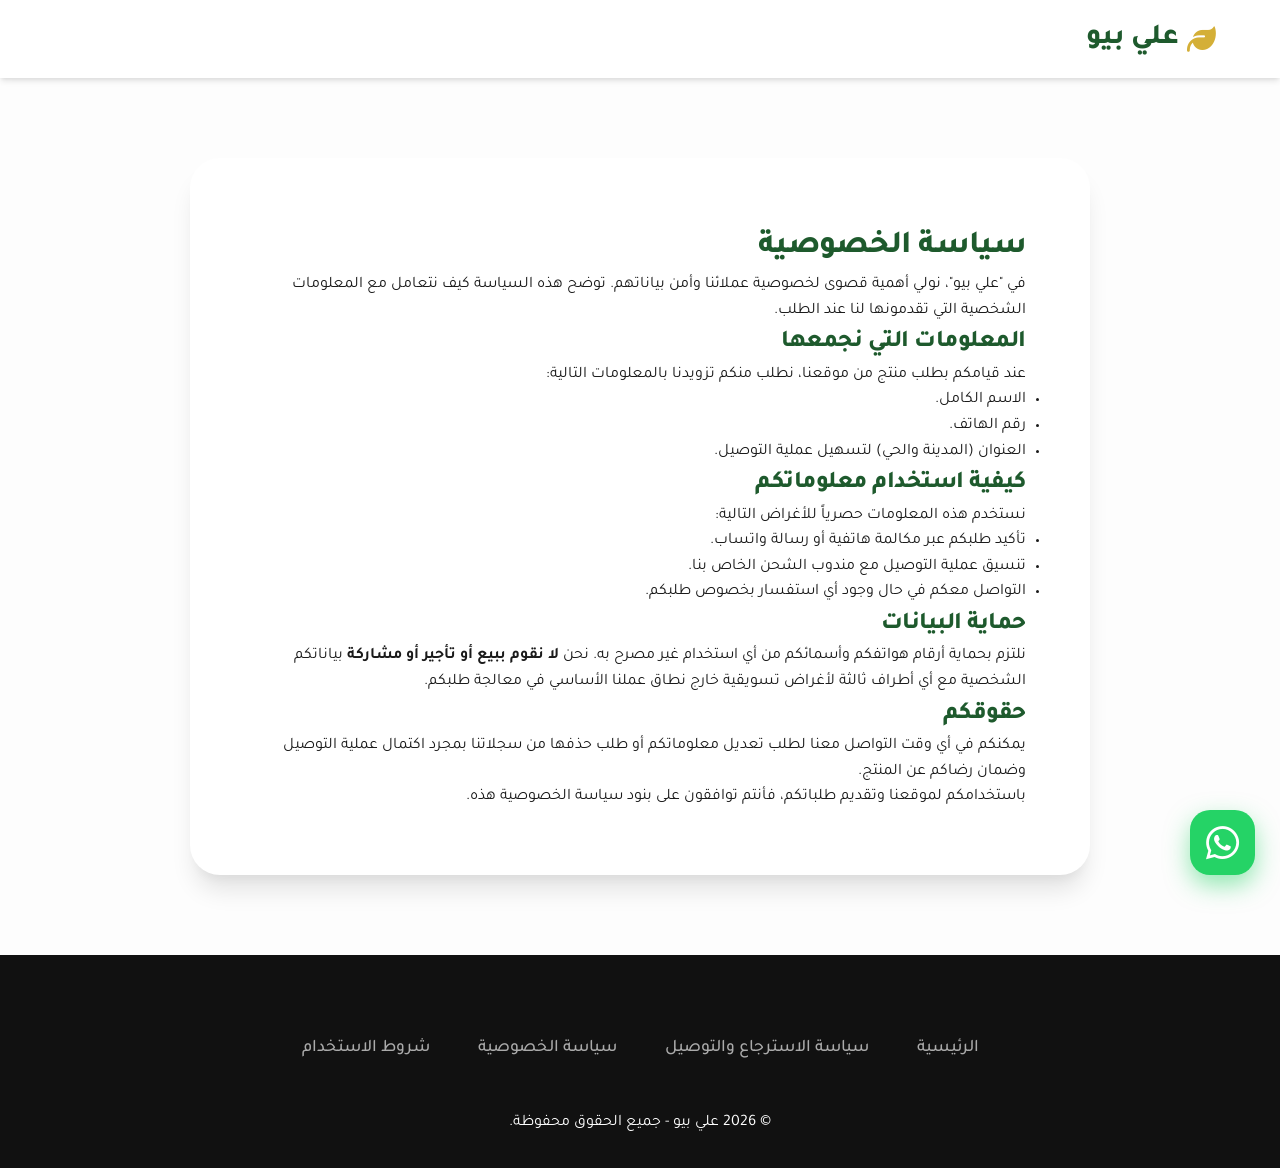
<file: privacy-policy.html>
<!DOCTYPE html>
<html lang="ar" dir="rtl">
<head>
    <meta charset="UTF-8">
    <meta name="viewport" content="width=device-width, initial-scale=1.0">
    <title>سياسة الخصوصية - علي بيو</title>
    <link rel="stylesheet" href="style.css">
    <link rel="stylesheet" href="https://cdnjs.cloudflare.com/ajax/libs/font-awesome/6.4.0/css/all.min.css">
</head>
<body>

<nav class="navbar">
    <a href="index.html" class="brand"><i class="fa-solid fa-leaf"></i> علي بيو</a>
</nav>

<div class="page-container">
    <h1>سياسة الخصوصية</h1>
    
    <p>في "علي بيو"، نولي أهمية قصوى لخصوصية عملائنا وأمن بياناتهم. توضح هذه السياسة كيف نتعامل مع المعلومات الشخصية التي تقدمونها لنا عند الطلب.</p>

    <h2>المعلومات التي نجمعها</h2>
    <p>عند قيامكم بطلب منتج من موقعنا، نطلب منكم تزويدنا بالمعلومات التالية:</p>
    <ul>
        <li>الاسم الكامل.</li>
        <li>رقم الهاتف.</li>
        <li>العنوان (المدينة والحي) لتسهيل عملية التوصيل.</li>
    </ul>

    <h2>كيفية استخدام معلوماتكم</h2>
    <p>نستخدم هذه المعلومات حصرياً للأغراض التالية:</p>
    <ul>
        <li>تأكيد طلبكم عبر مكالمة هاتفية أو رسالة واتساب.</li>
        <li>تنسيق عملية التوصيل مع مندوب الشحن الخاص بنا.</li>
        <li>التواصل معكم في حال وجود أي استفسار بخصوص طلبكم.</li>
    </ul>

    <h2>حماية البيانات</h2>
    <p>نلتزم بحماية أرقام هواتفكم وأسمائكم من أي استخدام غير مصرح به. نحن <strong>لا نقوم ببيع أو تأجير أو مشاركة</strong> بياناتكم الشخصية مع أي أطراف ثالثة لأغراض تسويقية خارج نطاق عملنا الأساسي في معالجة طلبكم.</p>

    <h2>حقوقكم</h2>
    <p>يمكنكم في أي وقت التواصل معنا لطلب تعديل معلوماتكم أو طلب حذفها من سجلاتنا بمجرد اكتمال عملية التوصيل وضمان رضاكم عن المنتج.</p>

    <p>باستخدامكم لموقعنا وتقديم طلباتكم، فأنتم توافقون على بنود سياسة الخصوصية هذه.</p>
</div>

<!-- WhatsApp Float -->
<a href="https://wa.me/212600373084" class="whatsapp-float" target="_blank">
    <i class="fa-brands fa-whatsapp"></i>
</a>

<footer>
    <div class="footer-links">
        <a href="index.html">الرئيسية</a>
        <a href="return-policy.html">سياسة الاسترجاع والتوصيل</a>
        <a href="privacy-policy.html">سياسة الخصوصية</a>
        <a href="terms.html">شروط الاستخدام</a>
    </div>
    <p class="footer-text">© 2026 علي بيو - جميع الحقوق محفوظة.</p>
</footer>

</body>
</html>
</file>
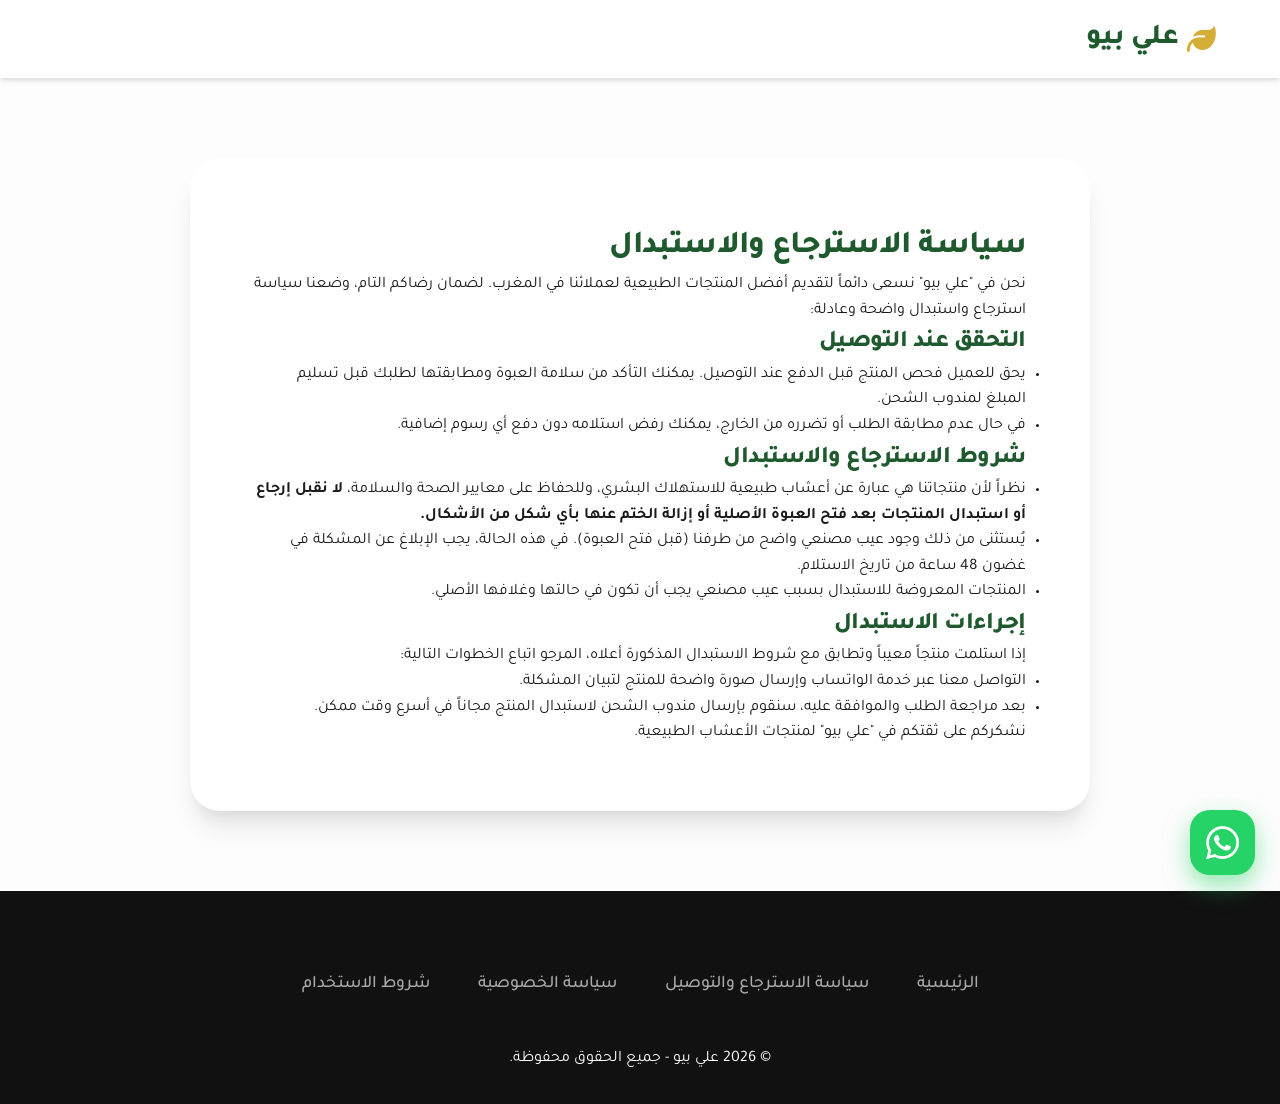
<file: return-policy.html>
<!DOCTYPE html>
<html lang="ar" dir="rtl">
<head>
    <meta charset="UTF-8">
    <meta name="viewport" content="width=device-width, initial-scale=1.0">
    <title>سياسة الاسترجاع والاستبدال - علي بيو</title>
    <link rel="stylesheet" href="style.css">
    <link rel="stylesheet" href="https://cdnjs.cloudflare.com/ajax/libs/font-awesome/6.4.0/css/all.min.css">
</head>
<body>

<nav class="navbar">
    <a href="index.html" class="brand"><i class="fa-solid fa-leaf"></i> علي بيو</a>
</nav>

<div class="page-container">
    <h1>سياسة الاسترجاع والاستبدال</h1>
    
    <p>نحن في "علي بيو" نسعى دائماً لتقديم أفضل المنتجات الطبيعية لعملائنا في المغرب. لضمان رضاكم التام، وضعنا سياسة استرجاع واستبدال واضحة وعادلة:</p>

    <h2>التحقق عند التوصيل</h2>
    <ul>
        <li>يحق للعميل فحص المنتج قبل الدفع عند التوصيل. يمكنك التأكد من سلامة العبوة ومطابقتها لطلبك قبل تسليم المبلغ لمندوب الشحن.</li>
        <li>في حال عدم مطابقة الطلب أو تضرره من الخارج، يمكنك رفض استلامه دون دفع أي رسوم إضافية.</li>
    </ul>

    <h2>شروط الاسترجاع والاستبدال</h2>
    <ul>
        <li>نظراً لأن منتجاتنا هي عبارة عن أعشاب طبيعية للاستهلاك البشري، وللحفاظ على معايير الصحة والسلامة، <strong>لا نقبل إرجاع أو استبدال المنتجات بعد فتح العبوة الأصلية أو إزالة الختم عنها بأي شكل من الأشكال.</strong></li>
        <li>يُستثنى من ذلك وجود عيب مصنعي واضح من طرفنا (قبل فتح العبوة). في هذه الحالة، يجب الإبلاغ عن المشكلة في غضون 48 ساعة من تاريخ الاستلام.</li>
        <li>المنتجات المعروضة للاستبدال بسبب عيب مصنعي يجب أن تكون في حالتها وغلافها الأصلي.</li>
    </ul>

    <h2>إجراءات الاستبدال</h2>
    <p>إذا استلمت منتجاً معيباً وتطابق مع شروط الاستبدال المذكورة أعلاه، المرجو اتباع الخطوات التالية:</p>
    <ul>
        <li>التواصل معنا عبر خدمة الواتساب وإرسال صورة واضحة للمنتج لتبيان المشكلة.</li>
        <li>بعد مراجعة الطلب والموافقة عليه، سنقوم بإرسال مندوب الشحن لاستبدال المنتج مجاناً في أسرع وقت ممكن.</li>
    </ul>

    <p>نشكركم على ثقتكم في "علي بيو" لمنتجات الأعشاب الطبيعية.</p>
</div>

<!-- WhatsApp Float -->
<a href="https://wa.me/212600373084" class="whatsapp-float" target="_blank">
    <i class="fa-brands fa-whatsapp"></i>
</a>

<footer>
    <div class="footer-links">
        <a href="index.html">الرئيسية</a>
        <a href="return-policy.html">سياسة الاسترجاع والتوصيل</a>
        <a href="privacy-policy.html">سياسة الخصوصية</a>
        <a href="terms.html">شروط الاستخدام</a>
    </div>
    <p class="footer-text">© 2026 علي بيو - جميع الحقوق محفوظة.</p>
</footer>

</body>
</html>
</file>
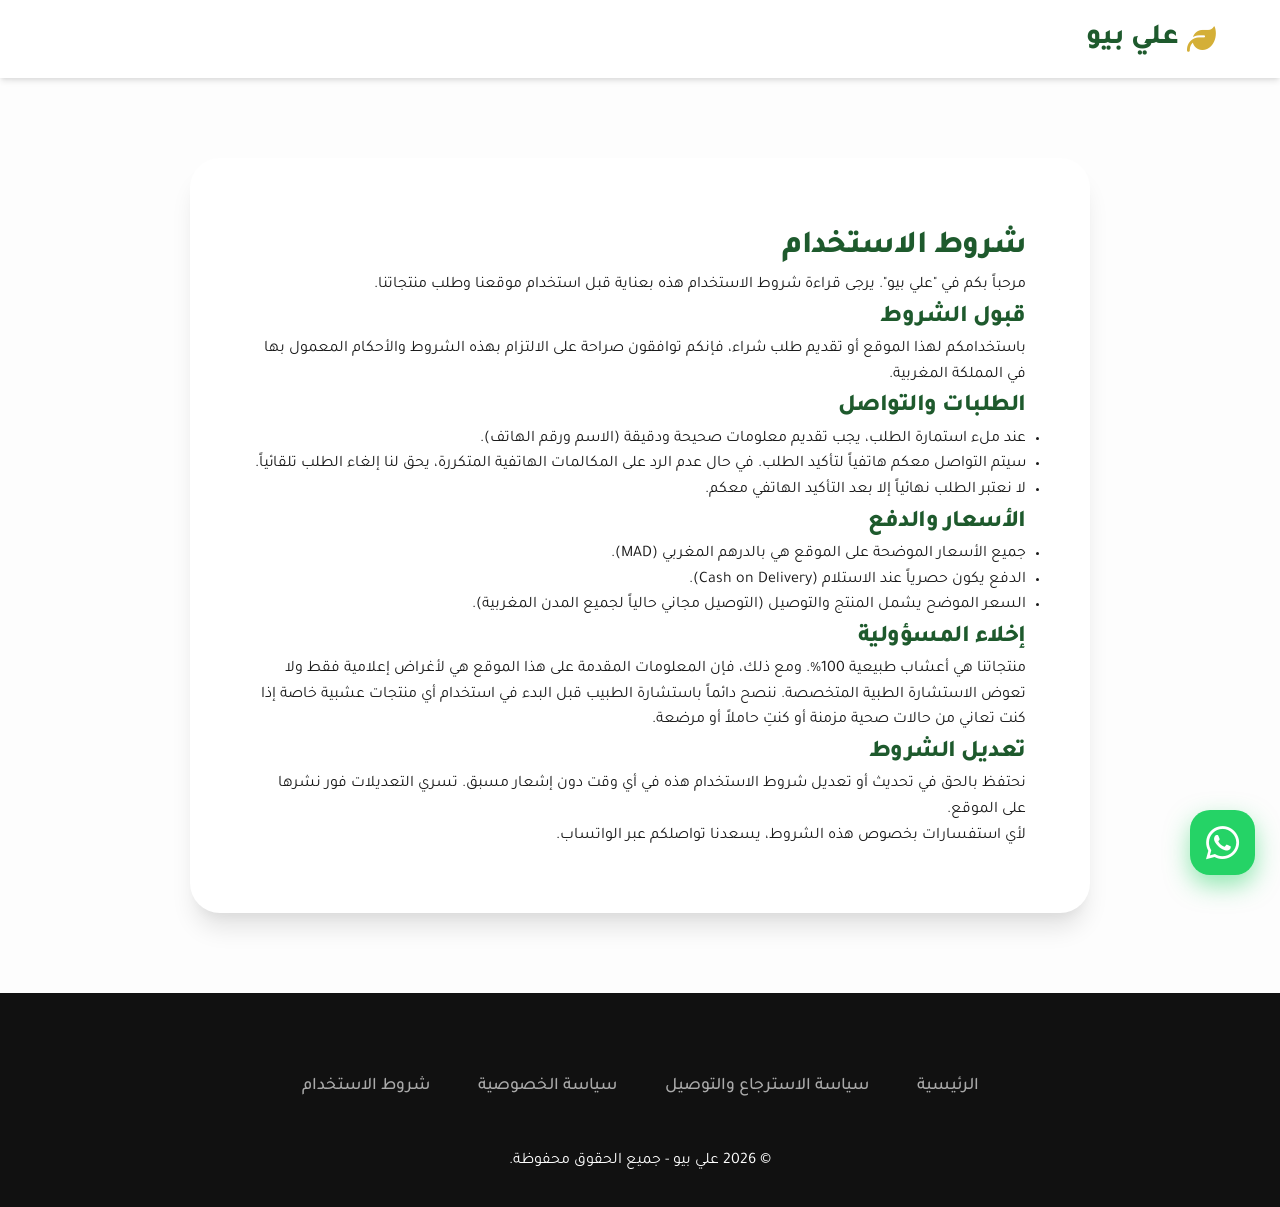
<file: terms.html>
<!DOCTYPE html>
<html lang="ar" dir="rtl">
<head>
    <meta charset="UTF-8">
    <meta name="viewport" content="width=device-width, initial-scale=1.0">
    <title>شروط الاستخدام - علي بيو</title>
    <link rel="stylesheet" href="style.css">
    <link rel="stylesheet" href="https://cdnjs.cloudflare.com/ajax/libs/font-awesome/6.4.0/css/all.min.css">
</head>
<body>

<nav class="navbar">
    <a href="index.html" class="brand"><i class="fa-solid fa-leaf"></i> علي بيو</a>
</nav>

<div class="page-container">
    <h1>شروط الاستخدام</h1>
    
    <p>مرحباً بكم في "علي بيو". يرجى قراءة شروط الاستخدام هذه بعناية قبل استخدام موقعنا وطلب منتجاتنا.</p>

    <h2>قبول الشروط</h2>
    <p>باستخدامكم لهذا الموقع أو تقديم طلب شراء، فإنكم توافقون صراحة على الالتزام بهذه الشروط والأحكام المعمول بها في المملكة المغربية.</p>

    <h2>الطلبات والتواصل</h2>
    <ul>
        <li>عند ملء استمارة الطلب، يجب تقديم معلومات صحيحة ودقيقة (الاسم ورقم الهاتف).</li>
        <li>سيتم التواصل معكم هاتفياً لتأكيد الطلب. في حال عدم الرد على المكالمات الهاتفية المتكررة، يحق لنا إلغاء الطلب تلقائياً.</li>
        <li>لا نعتبر الطلب نهائياً إلا بعد التأكيد الهاتفي معكم.</li>
    </ul>

    <h2>الأسعار والدفع</h2>
    <ul>
        <li>جميع الأسعار الموضحة على الموقع هي بالدرهم المغربي (MAD).</li>
        <li>الدفع يكون حصرياً عند الاستلام (Cash on Delivery).</li>
        <li>السعر الموضح يشمل المنتج والتوصيل (التوصيل مجاني حالياً لجميع المدن المغربية).</li>
    </ul>

    <h2>إخلاء المسؤولية</h2>
    <p>منتجاتنا هي أعشاب طبيعية 100%. ومع ذلك، فإن المعلومات المقدمة على هذا الموقع هي لأغراض إعلامية فقط ولا تعوض الاستشارة الطبية المتخصصة. ننصح دائماً باستشارة الطبيب قبل البدء في استخدام أي منتجات عشبية خاصة إذا كنت تعاني من حالات صحية مزمنة أو كنتِ حاملاً أو مرضعة.</p>

    <h2>تعديل الشروط</h2>
    <p>نحتفظ بالحق في تحديث أو تعديل شروط الاستخدام هذه في أي وقت دون إشعار مسبق. تسري التعديلات فور نشرها على الموقع.</p>

    <p>لأي استفسارات بخصوص هذه الشروط، يسعدنا تواصلكم عبر الواتساب.</p>
</div>

<!-- WhatsApp Float -->
<a href="https://wa.me/212600373084" class="whatsapp-float" target="_blank">
    <i class="fa-brands fa-whatsapp"></i>
</a>

<footer>
    <div class="footer-links">
        <a href="index.html">الرئيسية</a>
        <a href="return-policy.html">سياسة الاسترجاع والتوصيل</a>
        <a href="privacy-policy.html">سياسة الخصوصية</a>
        <a href="terms.html">شروط الاستخدام</a>
    </div>
    <p class="footer-text">© 2026 علي بيو - جميع الحقوق محفوظة.</p>
</footer>

</body>
</html>
</file>
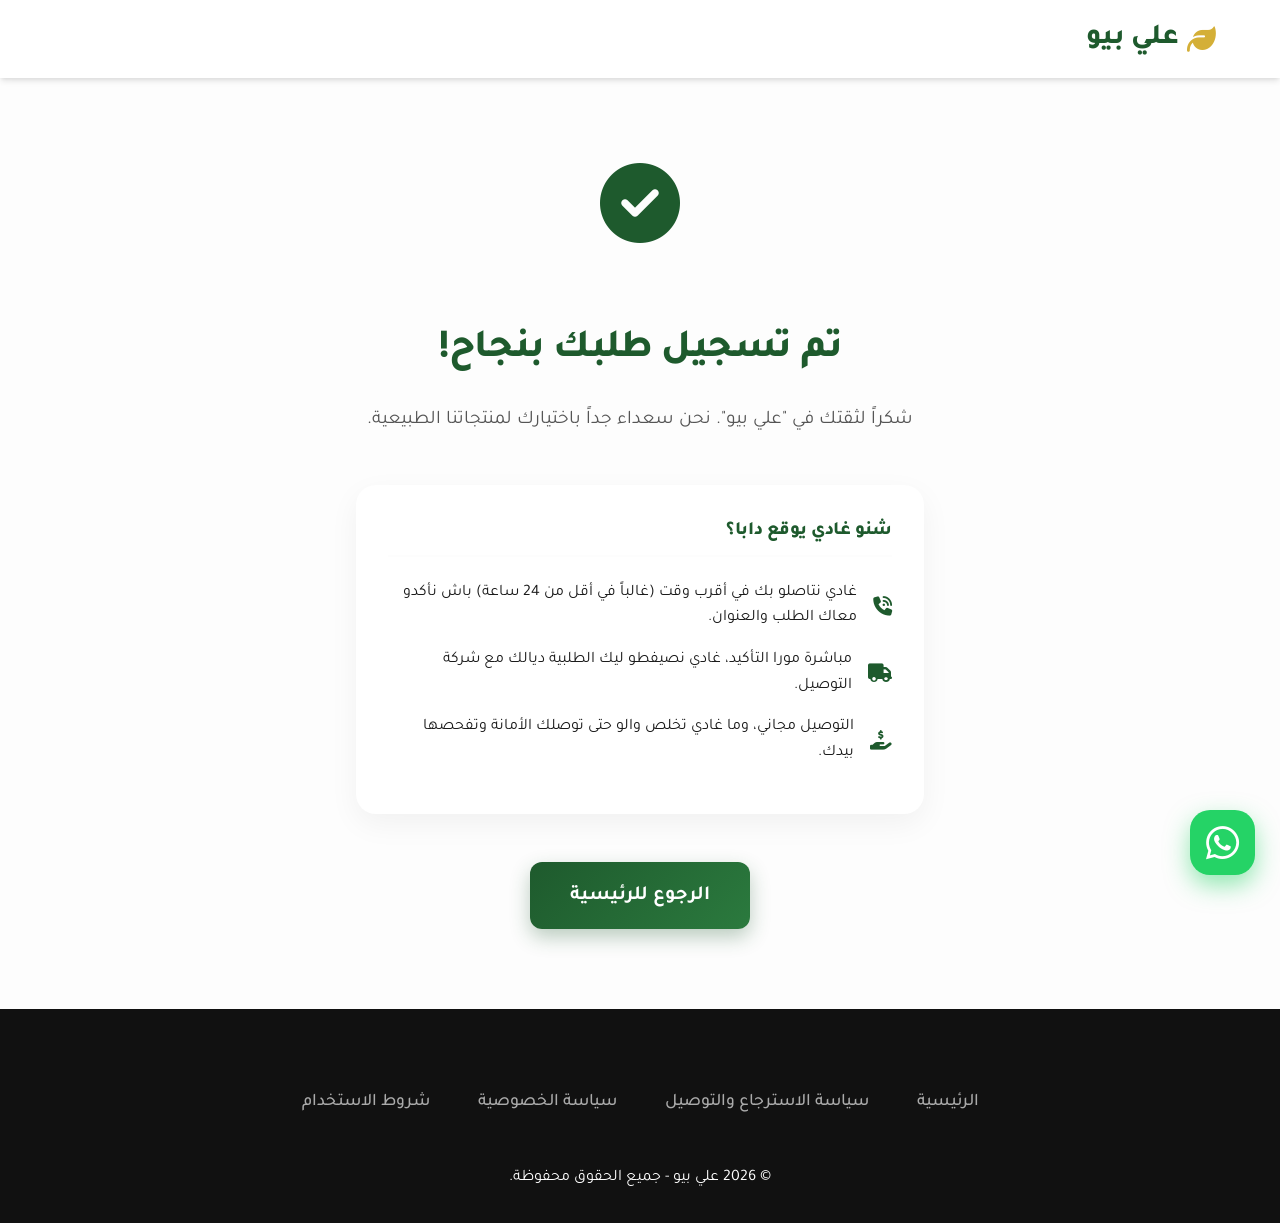
<file: thank-you.html>
<!DOCTYPE html>
<html lang="ar" dir="rtl">
<head>
    <meta charset="UTF-8">
    <meta name="viewport" content="width=device-width, initial-scale=1.0">
    <title>شكراً لطلبك - علي بيو</title>
    <link rel="stylesheet" href="style.css">
    <link rel="stylesheet" href="https://cdnjs.cloudflare.com/ajax/libs/font-awesome/6.4.0/css/all.min.css">
    <style>
        .thank-you-container {
            text-align: center;
            padding: 5rem 1rem;
            max-width: 600px;
            margin: 0 auto;
        }
        .success-icon {
            font-size: 5rem;
            color: var(--primary);
            margin-bottom: 2rem;
            animation: bounce 2s infinite;
        }
        @keyframes bounce {
            0%, 20%, 50%, 80%, 100% {transform: translateY(0);}
            40% {transform: translateY(-20px);}
            60% {transform: translateY(-10px);}
        }
        .thank-you-title {
            font-size: 2.5rem;
            margin-bottom: 1.5rem;
            color: var(--primary);
        }
        .thank-you-text {
            font-size: 1.2rem;
            color: var(--text-muted);
            margin-bottom: 3rem;
        }
        .order-steps {
            background: var(--white);
            padding: 2rem;
            border-radius: 20px;
            box-shadow: 0 10px 30px rgba(0,0,0,0.05);
            margin-bottom: 3rem;
            text-align: right;
        }
        .order-steps h3 {
            margin-bottom: 1.5rem;
            border-bottom: 2px solid var(--bg-light);
            padding-bottom: 0.5rem;
        }
        .order-step-item {
            display: flex;
            align-items: center;
            gap: 1rem;
            margin-bottom: 1rem;
        }
        .order-step-item i {
            color: var(--primary);
            font-size: 1.2rem;
        }
    </style>
</head>
<body>

<nav class="navbar">
    <a href="index.html" class="brand"><i class="fa-solid fa-leaf"></i> علي بيو</a>
</nav>

<div class="thank-you-container">
    <div class="success-icon">
        <i class="fa-solid fa-circle-check"></i>
    </div>
    <h1 class="thank-you-title">تم تسجيل طلبك بنجاح!</h1>
    <p class="thank-you-text">شكراً لثقتك في "علي بيو". نحن سعداء جداً باختيارك لمنتجاتنا الطبيعية.</p>

    <div class="order-steps">
        <h3>شنو غادي يوقع دابا؟</h3>
        <div class="order-step-item">
            <i class="fa-solid fa-phone-volume"></i>
            <p>غادي نتاصلو بك في أقرب وقت (غالباً في أقل من 24 ساعة) باش نأكدو معاك الطلب والعنوان.</p>
        </div>
        <div class="order-step-item">
            <i class="fa-solid fa-truck"></i>
            <p>مباشرة مورا التأكيد، غادي نصيفطو ليك الطلبية ديالك مع شركة التوصيل.</p>
        </div>
        <div class="order-step-item">
            <i class="fa-solid fa-hand-holding-dollar"></i>
            <p>التوصيل مجاني، وما غادي تخلص والو حتى توصلك الأمانة وتفحصها بيدك.</p>
        </div>
    </div>

    <a href="index.html" class="btn">الرجوع للرئيسية</a>
</div>

<!-- WhatsApp Float -->
<a href="https://wa.me/212600373084" class="whatsapp-float" target="_blank">
    <i class="fa-brands fa-whatsapp"></i>
</a>

<footer>
    <div class="footer-links">
        <a href="index.html">الرئيسية</a>
        <a href="return-policy.html">سياسة الاسترجاع والتوصيل</a>
        <a href="privacy-policy.html">سياسة الخصوصية</a>
        <a href="terms.html">شروط الاستخدام</a>
    </div>
    <p class="footer-text">© 2026 علي بيو - جميع الحقوق محفوظة.</p>
</footer>

</body>
</html>
</file>
<file: style.css>
@import url('https://fonts.googleapis.com/css2?family=Tajawal:wght@400;500;700;800&display=swap');

:root {
    --primary: #1e5a2d; /* Deeper Green */
    --primary-light: #2b7a3e;
    --secondary: #d4af37; /* Metallic Gold */
    --accent: #f9f2e8; /* Warm Beige */
    --text-main: #1a1a1a;
    --text-muted: #555555;
    --bg-light: #fdfdfd;
    --white: #ffffff;
    --danger: #c0392b;
    --shadow-sm: 0 4px 6px -1px rgba(0, 0, 0, 0.1), 0 2px 4px -1px rgba(0, 0, 0, 0.06);
    --shadow-md: 0 10px 15px -3px rgba(0, 0, 0, 0.1), 0 4px 6px -2px rgba(0, 0, 0, 0.05);
    --shadow-lg: 0 20px 25px -5px rgba(0, 0, 0, 0.1), 0 10px 10px -5px rgba(0, 0, 0, 0.04);
}

* {
    margin: 0;
    padding: 0;
    box-sizing: border-box;
    font-family: 'Tajawal', sans-serif;
}

body {
    background-color: var(--bg-light);
    color: var(--text-main);
    line-height: 1.6;
    scroll-behavior: smooth;
    overflow-x: hidden;
    background-image: radial-gradient(var(--accent) 0.5px, transparent 0.5px);
    background-size: 20px 20px;
}

/* Typography */
h1, h2, h3, h4 { color: var(--primary); font-weight: 800; letter-spacing: -0.02em; }
a { text-decoration: none; color: inherit; }

/* Navbar */
.navbar {
    background: rgba(255, 255, 255, 0.9);
    backdrop-filter: blur(10px);
    padding: 1rem 5%;
    display: flex;
    justify-content: space-between;
    align-items: center;
    box-shadow: var(--shadow-sm);
    position: sticky;
    top: 0;
    z-index: 1000;
}
.navbar .brand { font-size: 1.8rem; font-weight: 800; color: var(--primary); display: flex; align-items: center; gap: 0.5rem; }
.navbar .brand i { color: var(--secondary); transition: transform 0.3s; }
.navbar .brand:hover i { transform: rotate(15deg) scale(1.1); }

/* Buttons */
.btn {
    display: inline-block;
    background: linear-gradient(135deg, var(--primary) 0%, var(--primary-light) 100%);
    color: var(--white);
    padding: 1.1rem 2.5rem;
    border-radius: 12px;
    font-size: 1.25rem;
    font-weight: 700;
    border: none;
    cursor: pointer;
    transition: all 0.4s cubic-bezier(0.175, 0.885, 0.32, 1.275);
    text-align: center;
    box-shadow: 0 8px 20px rgba(30, 90, 45, 0.3);
}
.btn:hover {
    transform: translateY(-5px);
    box-shadow: 0 12px 25px rgba(30, 90, 45, 0.4);
    filter: brightness(1.1);
}
.btn-pulse {
    animation: pulse 2s infinite;
}
@keyframes pulse {
    0% { transform: scale(1); box-shadow: 0 0 0 0 rgba(212, 175, 55, 0.6); }
    70% { transform: scale(1.03); box-shadow: 0 0 0 20px rgba(212, 175, 55, 0); }
    100% { transform: scale(1); box-shadow: 0 0 0 0 rgba(212, 175, 55, 0); }
}

/* Sections */
section { padding: 5rem 5%; }
.section-title { text-align: center; font-size: 2.5rem; margin-bottom: 4rem; position: relative; }
.section-title::after {
    content: '';
    display: block;
    width: 80px;
    height: 5px;
    background: var(--secondary);
    margin: 15px auto 0;
    border-radius: 20px;
}

/* Hero */
.hero {
    display: flex;
    align-items: center;
    justify-content: space-between;
    min-height: 85vh;
    background: radial-gradient(circle at top right, var(--accent) 0%, transparent 70%);
    gap: 3rem;
    padding-top: 2rem;
}
.hero-content { flex: 1.2; }
.hero-content h1 { font-size: 3.2rem; margin-bottom: 1.5rem; line-height: 1.2; text-shadow: 0 2px 4px rgba(0,0,0,0.05); }
.hero-content p { font-size: 1.3rem; color: var(--text-muted); margin-bottom: 2.5rem; max-width: 90%; }
.hero-image { flex: 0.8; text-align: center; position: relative; animation: float 6s ease-in-out infinite; }
.hero-image img {
    max-width: 100%;
    border-radius: 40px 10px 40px 10px;
    box-shadow: var(--shadow-lg);
    z-index: 2;
    object-fit: cover;
    border: 5px solid var(--white);
}
@keyframes float {
    0% { transform: translateY(0px); }
    50% { transform: translateY(-15px); }
    100% { transform: translateY(0px); }
}

.price-badge {
    display: inline-block;
    background: var(--danger);
    color: var(--white);
    padding: 0.6rem 1.8rem;
    border-radius: 10px;
    font-size: 1.6rem;
    font-weight: 800;
    margin-bottom: 2rem;
    box-shadow: 0 8px 20px rgba(192, 57, 43, 0.4);
    transform: rotate(-2deg);
}

/* Benefits */
.benefits { background-color: var(--white); position: relative; overflow: hidden; }
.benefits::before {
    content: '';
    position: absolute;
    top: 50%;
    left: -100px;
    width: 300px;
    height: 300px;
    background: var(--accent);
    border-radius: 50%;
    opacity: 0.5;
    z-index: 0;
}
.benefits-grid { display: grid; grid-template-columns: repeat(auto-fit, minmax(280px, 1fr)); gap: 2.5rem; position: relative; z-index: 1; }
.benefit-card {
    background: var(--white);
    padding: 3rem 2rem;
    border-radius: 24px;
    text-align: center;
    box-shadow: var(--shadow-md);
    transition: all 0.4s ease;
    border: 1px solid rgba(0,0,0,0.03);
}
.benefit-card:hover { transform: translateY(-12px) scale(1.02); box-shadow: var(--shadow-lg); border-color: var(--secondary); }
.benefit-icon { font-size: 3.5rem; margin-bottom: 2rem; color: var(--secondary); background: var(--accent); width: 80px; height: 80px; line-height: 80px; border-radius: 20px; margin: 0 auto 2rem; display: flex; align-items: center; justify-content: center; }
.benefit-card h3 { font-size: 1.5rem; margin-bottom: 1rem; }

/* Showcase (Real Media) */
.showcase { background: var(--accent); }
.showcase-grid { display: grid; grid-template-columns: repeat(auto-fit, minmax(300px, 1fr)); gap: 2rem; }
.media-container { width: 100%; border-radius: 20px; overflow: hidden; box-shadow: var(--shadow-md); background: #eee; min-height: 250px; }
.media-container img, .media-container video { width: 100%; height: 100%; object-fit: cover; }

/* How to use */
.steps { display: flex; flex-direction: column; gap: 2.5rem; max-width: 900px; margin: 0 auto; }
.step {
    display: flex;
    align-items: center;
    background: var(--white);
    padding: 2rem;
    border-radius: 24px;
    box-shadow: var(--shadow-sm);
    gap: 2rem;
    transition: transform 0.3s;
}
.step:hover { transform: translateX(-10px); }
.step-number {
    width: 70px;
    height: 70px;
    background: var(--secondary);
    color: var(--white);
    display: flex;
    justify-content: center;
    align-items: center;
    font-size: 2.2rem;
    font-weight: 800;
    border-radius: 18px;
    flex-shrink: 0;
    box-shadow: 0 5px 15px rgba(212, 175, 55, 0.3);
}

/* Reviews */
.reviews { background-color: var(--bg-light); }
.reviews-grid { display: grid; grid-template-columns: repeat(auto-fit, minmax(320px, 1fr)); gap: 2.5rem; }
.review-card {
    background: var(--white);
    padding: 2.5rem;
    border-radius: 30px;
    box-shadow: var(--shadow-md);
    position: relative;
    border: 2px solid transparent;
    transition: border-color 0.3s;
}
.review-card:hover { border-color: var(--secondary); }
.review-stars { color: var(--secondary); margin-bottom: 1.5rem; font-size: 1.4rem; }
.reviewer-name { font-weight: 800; color: var(--primary); display: block; margin-top: 1rem; }

/* Form Section */
.order-section { 
    background: linear-gradient(135deg, var(--primary) 0%, var(--primary-light) 100%); 
    color: var(--white); 
    border-radius: 40px; 
    margin: 0 5% 5rem; 
    padding: 5rem 2rem; 
    position: relative;
    overflow: hidden;
}
.order-section::after {
    content: '';
    position: absolute;
    bottom: -50px;
    right: -50px;
    width: 200px;
    height: 200px;
    background: var(--secondary);
    opacity: 0.1;
    border-radius: 50%;
}
.order-section h2 { color: var(--white); }
.form-container {
    background: var(--white);
    padding: 4rem 3rem;
    border-radius: 30px;
    max-width: 550px;
    margin: 0 auto;
    box-shadow: 0 25px 50px rgba(0,0,0,0.3);
    color: var(--text-main);
    transform: perspective(1000px) rotateX(2deg);
}
.form-group { margin-bottom: 2rem; text-align: right; }
.form-group label { display: block; margin-bottom: 0.8rem; font-weight: 800; font-size: 1.1rem; color: var(--primary); }
.form-control {
    width: 100%;
    padding: 1.2rem;
    border: 3px solid #f0f0f0;
    border-radius: 15px;
    font-size: 1.15rem;
    transition: all 0.3s;
    font-family: inherit;
    background: #fafafa;
}
.form-control:focus { outline: none; border-color: var(--secondary); background: var(--white); box-shadow: 0 0 0 5px rgba(212, 175, 55, 0.1); }
.form-container button { width: 100%; margin-top: 1.5rem; padding: 1.5rem; font-size: 1.5rem; }

/* Legal Pages */
.page-container {
    max-width: 900px;
    margin: 5rem auto;
    background: var(--white);
    padding: 4rem;
    border-radius: 30px;
    box-shadow: var(--shadow-lg);
}

/* Footer */
footer { background: #111; color: #fff; padding: 5rem 5% 2rem; text-align: center; }
.footer-links { margin-bottom: 3rem; display: flex; justify-content: center; gap: 3rem; flex-wrap: wrap; }
.footer-links a { color: #aaa; transition: all 0.3s; font-size: 1.1rem; font-weight: 500; }
.footer-links a:hover { color: var(--secondary); transform: translateY(-3px); }

/* Sticky CTA Mobile */
.sticky-cta {
    position: fixed;
    bottom: 0;
    left: 0;
    width: 100%;
    background: rgba(255, 255, 255, 0.95);
    padding: 1.2rem;
    box-shadow: 0 -10px 25px rgba(0,0,0,0.1);
    z-index: 900;
    display: none;
    text-align: center;
    backdrop-filter: blur(8px);
    border-top: 2px solid var(--secondary);
}
.sticky-cta .btn { margin: 0; width: 95%; max-width: 400px; padding: 1rem; font-size: 1.3rem; }

/* WhatsApp Float */
.whatsapp-float {
    position: fixed;
    right: 25px;
    bottom: 25px;
    background: #25d366;
    color: white;
    width: 65px;
    height: 65px;
    border-radius: 20px;
    display: flex;
    justify-content: center;
    align-items: center;
    font-size: 38px;
    box-shadow: 0 10px 25px rgba(37,211,102,0.5);
    z-index: 1000;
    transition: all 0.4s cubic-bezier(0.175, 0.885, 0.32, 1.275);
}
.whatsapp-float:hover { transform: scale(1.15) rotate(10deg); color: white; }

/* Transitions */
[data-aos] { transition-duration: 0.8s; }

@media (max-width: 768px) {
    .hero { flex-direction: column; text-align: center; padding-top: 3rem; min-height: auto; gap: 2rem; }
    .hero-content h1 { font-size: 2.6rem; }
    .hero-content p { max-width: 100%; margin-bottom: 2rem; }
    .sticky-cta { display: block; }
    body { padding-bottom: 100px; }
    .whatsapp-float { bottom: 110px; right: 20px; width: 55px; height: 55px; font-size: 32px; }
    .order-section { margin: 0 0 5rem; border-radius: 0; }
    section { padding: 4rem 1.5rem; }
    .page-container { margin: 2rem 1rem; padding: 2rem 1.5rem; }
    .section-title { font-size: 2.1rem; }
    .hero-image img { border-radius: 20px; }
}
</file>
